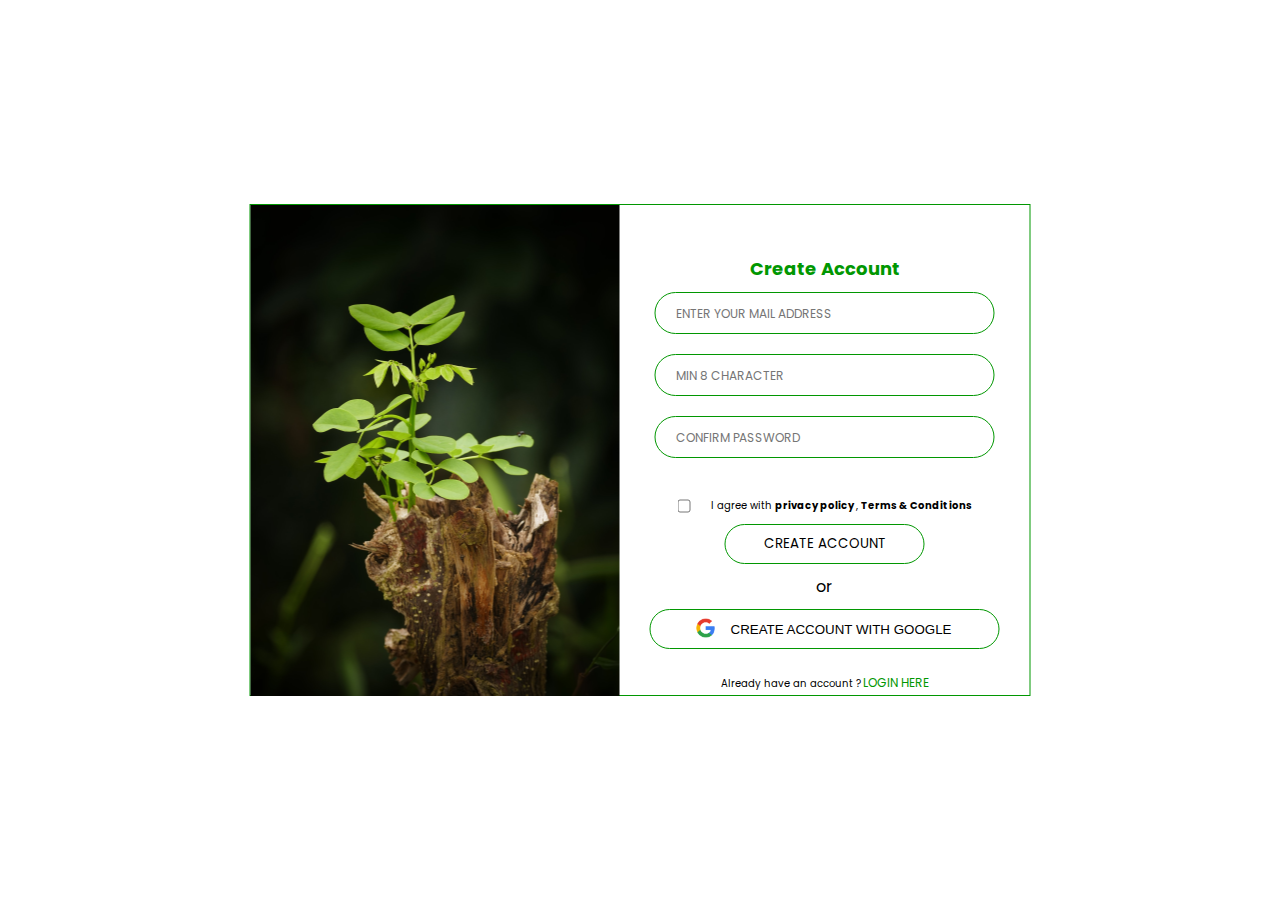
<file: index.html>
<!DOCTYPE html>
<html lang="en">
<head>
    <meta charset="UTF-8">
    <meta http-equiv="X-UA-Compatible" content="IE=edge">
    <meta name="viewport" content="width=device-width, initial-scale=1.0">
    <title>Anonymous Confidant</title>
    <link rel="stylesheet" href="/css/form.css">
</head>
<body>
    <div class="form-container">
        <div class="inner-container">
            <div class="parent">
                <div class="form-img flex-w"> <img class="form-img" src="/img/form.png" alt=""></div>

                <div class="form flex-w">
                <form action="">
                <h2>Create Account</h2>
                <input class="input" type="email" name="email" id="" placeholder="ENTER YOUR MAIL ADDRESS">
                <input type="password" name="" id="" class="input" minlength="6" maxlength="8" size="8" placeholder="MIN 8 CHARACTER" autocomplete="current-password" required>
                <input type="password" name="" class="input" id="" minlength="6" maxlength="8" size="8" placeholder="CONFIRM PASSWORD" autocomplete="current-password" required>

                <div class="check">
                    <input type="checkbox" id="checkbox" class="checkbox">
                    <label for="checkbox" class="ppolicy"> I agree with <b> privacy policy </b>, <b>Terms & Conditions </b> </label>
                </div>


                <button class="btn"> CREATE ACCOUNT </button>
                <p class="or">or</p>

                <button class="google-sign"> <img class="google" src="img/google.png"> CREATE ACCOUNT WITH GOOGLE</button>

                <p class="login">Already have an account ? <a href="/login.html"> LOGIN HERE </a></p>
                </form>
                 </div>
            </div>
        </div>
    </div>
</body>
</html>
</file>
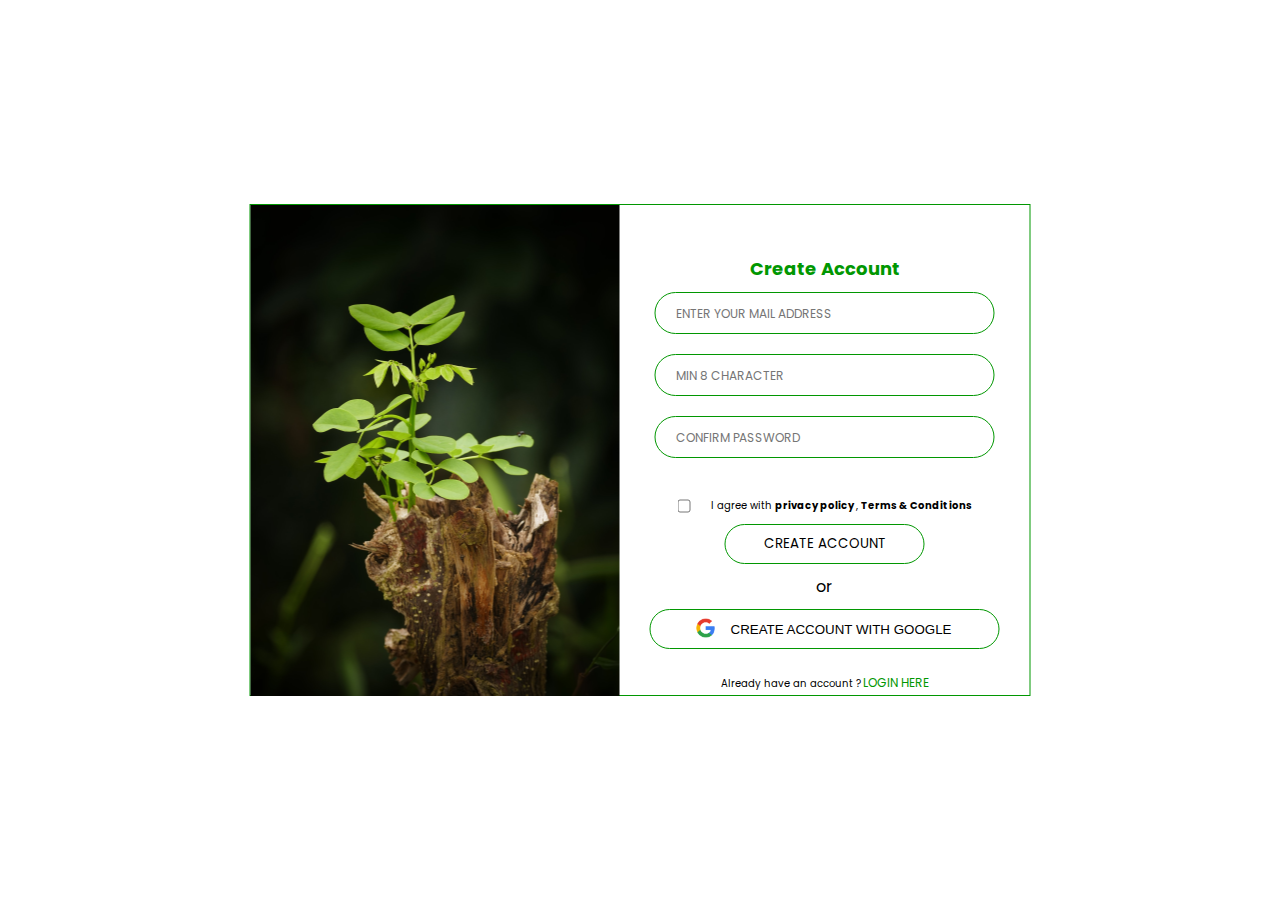
<file: form.html>
<!DOCTYPE html>
<html lang="en">
<head>
    <meta charset="UTF-8">
    <meta http-equiv="X-UA-Compatible" content="IE=edge">
    <meta name="viewport" content="width=device-width, initial-scale=1.0">
    <title>Anonymous Confidant</title>
    <link rel="stylesheet" href="/css/form.css">
</head>
<body>
    <div class="form-container">
        <div class="inner-container">
            <div class="parent">
                <div class="form-img flex-w"> <img class="form-img" src="/img/form.png" alt=""></div>

                <div class="form flex-w">
                <form action="">
                <h2>Create Account</h2>
                <input class="input" type="email" name="email" id="" placeholder="ENTER YOUR MAIL ADDRESS">
                <input type="password" name="" id="" class="input" minlength="6" maxlength="8" size="8" placeholder="MIN 8 CHARACTER" autocomplete="current-password" required>
                <input type="password" name="" class="input" id="" minlength="6" maxlength="8" size="8" placeholder="CONFIRM PASSWORD" autocomplete="current-password" required>

                <div class="check">
                    <input type="checkbox" id="checkbox" class="checkbox">
                    <label for="checkbox" class="ppolicy"> I agree with <b> privacy policy </b>, <b>Terms & Conditions </b> </label>
                </div>


                <button class="btn"> CREATE ACCOUNT </button>
                <p class="or">or</p>

                <button class="google-sign"> <img class="google" src="img/google.png"> CREATE ACCOUNT WITH GOOGLE</button>

                <p class="login">Already have an account ? <a href="/login.html"> LOGIN HERE </a></p>
                </form>
                 </div>
            </div>
        </div>
    </div>
</body>
</html>
</file>
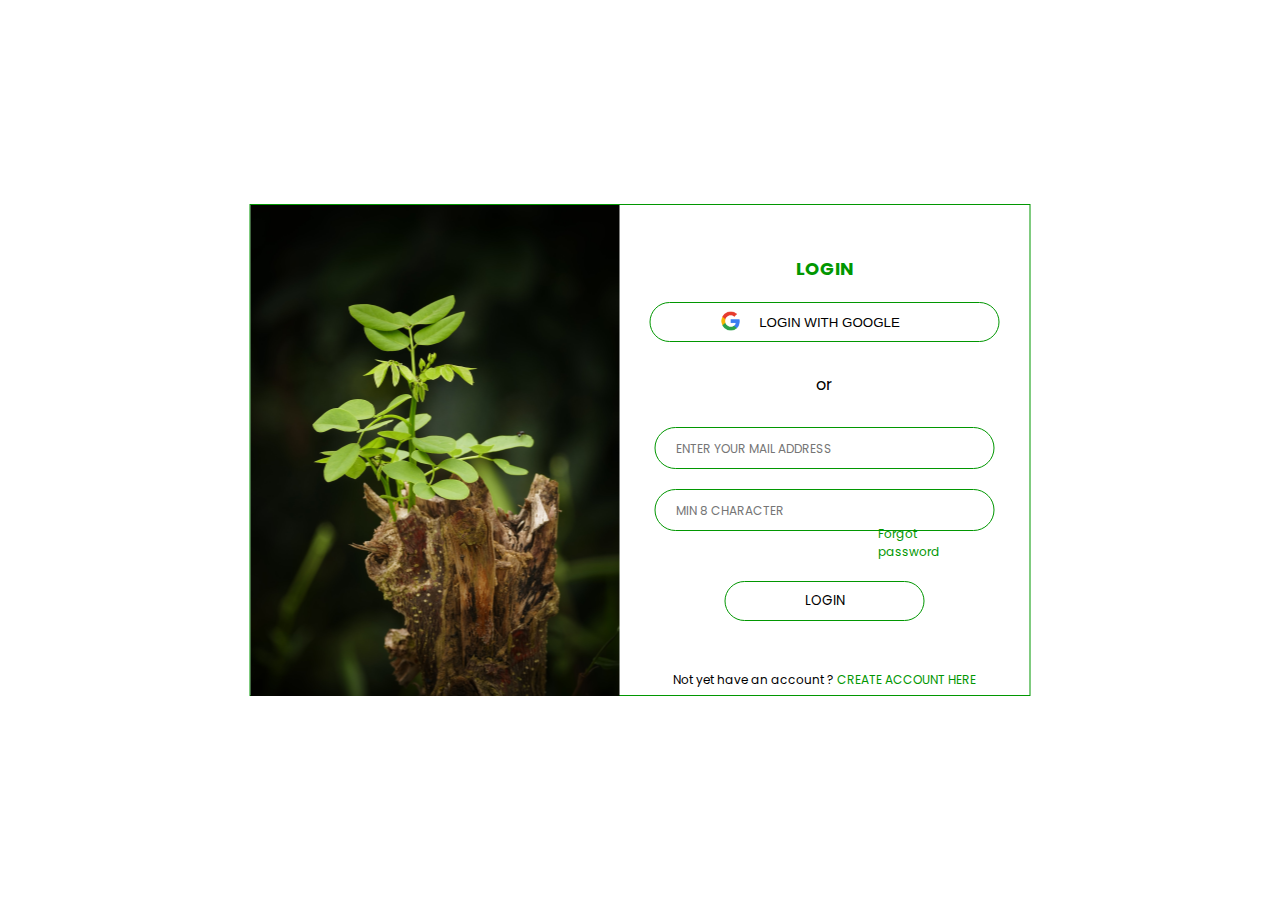
<file: login.html>
<!DOCTYPE html>
<html lang="en">
<head>
    <meta charset="UTF-8">
    <meta http-equiv="X-UA-Compatible" content="IE=edge">
    <meta name="viewport" content="width=device-width, initial-scale=1.0">
    <title>Anonymous Confidant</title>
    <link rel="stylesheet" href="/css/login.css">
</head>
<body>
    <div class="form-container">
        <div class="inner-container">
            <div class="parent">
                <div class="form-img flex-w"> <img class="form-img" src="img/form.png" alt=""></div>

                <div class="form flex-w">
                <form action="">
                <h2>LOGIN</h2>

                <button class="google-sign"> <img class="google" src="img/google.png"> LOGIN WITH GOOGLE</button>

                <p class="or">or</p>

                <input class="input" type="email" name="email" id="" placeholder="ENTER YOUR MAIL ADDRESS">
                <input type="password" name="" id="" class="input" minlength="6" maxlength="8" size="8" placeholder="MIN 8 CHARACTER" autocomplete="current-password" required>
                <p class="forgot-pass">Forgot password</p>


                <button class="btn"> LOGIN </button>
    


                <p class="create-act">Not yet have an account ? <a href="/index.html"> CREATE ACCOUNT HERE </a></p>
                </form>
                 </div>
            </div>
        </div>
    </div>
</body>
</html>
</file>
<file: css/form.css>
@import url('https://fonts.googleapis.com/css2?family=Poppins:wght@100;200;300;400;500&display=swap');

*{
    margin: 0;
    padding: 0;
    box-sizing: border-box;  
}

:root {
    --blue-color: #2d09cc;
    --faint-blue: #0AA1DD; 
    --green: rgb(1, 151, 1);
}

body {
font-family: 'Poppins', sans-serif;
}

.form-container{
    position: relative;
    width: 100vw;
    height: 100vh;
}

.inner-container {
    position: absolute;
    top: 50%;
    left: 50%;
    transform: translate(-50%, -50%);
}

.parent {
    position: relative;
    width: auto;
    margin: auto;
    display: flex;
    flex-direction: row;
}


.flex-w {
    flex: 50%;
    height: 490px;
}

.form {
    padding: 30px;
}

h2 {
    font-size: 18px;
    text-align: center;
    color: var(--green);
    margin-top: 20px;
    margin-bottom: 10px;
}

.parent, 
input:not(.checkbox),
.google-sign{
border: 1px solid var(--green);
}

input:not(.checkbox) {
    display: block;
    margin: auto;
    outline: none;
    border-radius: 50px;
    width: 340px;
    height: 40px;
    padding: 20px;
    margin-bottom: 20px;  
    transition: 0.3s;
  background: transparent;
  color: rgb(98, 114, 101);
  font-size: 16px;

}
input:not(.checkbox):focus,
input:not(.checkbox):hover
 {
transform: scale(1.03);
}

input::placeholder {
    font-family: 'Poppins', sans-serif;
    font-size: 12px;
}

.check {
    display: flex;
    margin: 40px 0 10px 0;
    justify-content: center; 
}

.checkbox {
    accent-color: var(--green);
}

.ppolicy {
    
    font-size: 10px;
    margin-left: 10px;
}

.btn {
  display:block;
  margin:auto;
  width: 200px;
  height: 40px;
  border-radius: 50px;
  border: 1px solid var(--green);
  color: black;
  font-family: 'Poppins', sans-serif;
  margin-bottom: 10px;
  transition: 0.5s;
  background: transparent;
  cursor: pointer;
}
.btn:hover,
.google-sign:hover, 
.btn:focus {
 background: var(--green);
 color: #fff;
 border: none;
 transform: scale(1.1);
 
}

.or {
    text-align: center;
    margin-bottom: 10px;
}

.google-sign {
position: relative;
display:block;
  margin:auto;
  width: 350px;
  height: 40px;
  border-radius: 50px;
  padding-left: 33px;
  background: transparent;
  transition: 0.3s;
  cursor: pointer;
  transition: 0.5s;
}

.google{
    position: absolute;
    width: 20px;
    left: 45px;
    top: 8px;

}

label {
    padding-left: 10px;
}

.login {
    margin-top: 25px;
    text-align: center;
    font-size: 10px;
}

p a{
font-size: 12px;
text-decoration: none;
color: var(--green);
transition: 0.3s;
margin-bottom: 5px;
}

a:hover{
   background:var(--green);
   color: #fff;
   border-radius: 50px;
   padding: 0 6px 0 6px;
}

input:focus,
.btn:focus,
.google-sign:focus,
a:focus{
    outline: none;
}

@media only screen and (max-width: 768px) {

body {
background: #7bb274;
}

.parent {
width: 360px;
height: auto;
border: none;
background:url("/img/form.png");
background-size:cover;
box-shadow:inset 0 0 0 2000px rgba(220, 255, 239, 0.8);
}

input:not(.checkbox) {
    display: block;
    margin: auto;
    margin-bottom: 20px;  
    outline: none;
    border-radius: 50px;
    width: 250px;
    height: 40px;
    padding: 20px;
  font-size: 14px;
}
    
    
.btn {
    width: 250px;
    }
    
.google-sign {
        width:300px;
        }
    
.google {
     
     left: 45px;
     
     }

.form-img {
        display: none;
    }

}
</file>
<file: css/login.css>
@import url('https://fonts.googleapis.com/css2?family=Poppins:wght@100;200;300;400;500&display=swap');

*{
    margin: 0;
    padding: 0;
    box-sizing: border-box;  
}

:root {
    --blue-color: #2d09cc;
    --faint-blue: #0AA1DD; 
    --green: rgb(1, 151, 1);
}

body {
font-family: 'Poppins', sans-serif;
}

.form-container{
    position: relative;
    width: 100vw;
    height: 100vh;
}

.inner-container {
    position: absolute;
    top: 50%;
    left: 50%;
    transform: translate(-50%, -50%);
}

.parent {
    position: relative;
    width: auto;
    margin: auto;
    flex-direction: row;
    display: flex;
    border: 2px solid var(--faint-blue);
}
    

.flex-w {
    flex: 50%;
    height: 490px;
}

.form {
    padding: 30px;
}

h2 {
    font-size: 18px;
    text-align: center;
    color: var(--green);
    margin: 20px;
}

.parent, 
input:not(.checkbox),
.google-sign{
border: 1px solid var(--green);
}

input:not(.checkbox) {
    display: block;
    margin: auto;
    outline: none;
    border-radius: 50px;
    width: 340px;
    height: 40px;
    padding: 20px;
    margin-bottom: 20px;  
    transition: 0.3s;
  background: transparent;
  color: rgb(98, 114, 101);
  font-size: 16px;

}
input:not(.checkbox):focus,
input:not(.checkbox):hover
 {
transform: scale(1.03);
}

input::placeholder {
    font-family: 'Poppins', sans-serif;
    font-size: 12px;
}

.forgot-pass {
    position: absolute;
    left: 87%;
    top: 69%;
    transform: translate(-50%, -50%);
    font-size: 12px;
    cursor: pointer;
    color: var(--green);   

}

.btn {
  display:block;
  margin:auto;
  width: 200px;
  height: 40px;
  border-radius: 50px;
  border: 1px solid var(--green);
  color: black;
  font-family: 'Poppins', sans-serif;
  transition: 0.5s;
  background: transparent;
  margin-top: 50px;
  cursor: pointer;
}
.btn:hover, 
.btn:focus,
.google-sign:hover {
 background: var(--green);
 color: #fff;
 border: none;
 transform: scale(1.1);
}

.or {
    text-align: center;
    margin-bottom: 30px;
}

.google-sign {
position: relative;
display:block;
margin:auto;
margin-bottom: 30px;
width: 350px;
height: 40px;
border-radius: 50px;
padding-left: 10px;
cursor: pointer;
background: transparent;
transition: 0.5s;
}

.google{
    position: absolute;
    width: 20px;
    left: 70px;
    top: 8px;
}

label {
    padding-left: 10px
}

.create-act {
    margin-top: 50px;
    text-align: center;
    font-size: 12px;
}

p a{
text-decoration: none;
color: var(--green);
transition: 0.3s;
margin-bottom: 5px;
}

a:hover{
   background:var(--green);
   color: #fff;
   border-radius: 50px;
   padding: 0 6px 0 6px;
}

@media only screen and (max-width: 768px) {

body {
 background: #D3D3D3;
}

.parent {
background:url("/img/form.png");
  background-size:cover;
  box-shadow:inset 0 0 0 2000px rgba(220, 255, 239, 0.8);
}
    .parent{
    width: 360px;
    height: auto;
border: none;
   
   } 
    
    input:not(.checkbox) {
    display: block;
    margin: auto;
    margin-bottom: 20px;  
    outline: none;
    border-radius: 50px;
    width: 250px;
    height: 40px;
    padding: 20px;
  font-size: 14px;
}
    
.google-sign {
        width:250px;
        }

 .google {
     
     left: 40px;
     
     }
    
.form-img {
        display: none;
    }

.forgot-pass {
    position: absolute;
    left: 70%;
    top: 70%;
    transform: translate(-50%, -50%);
    font-size: 12px;
}

.create-act {
    
    font-size: 8px;
}

}
</file>
